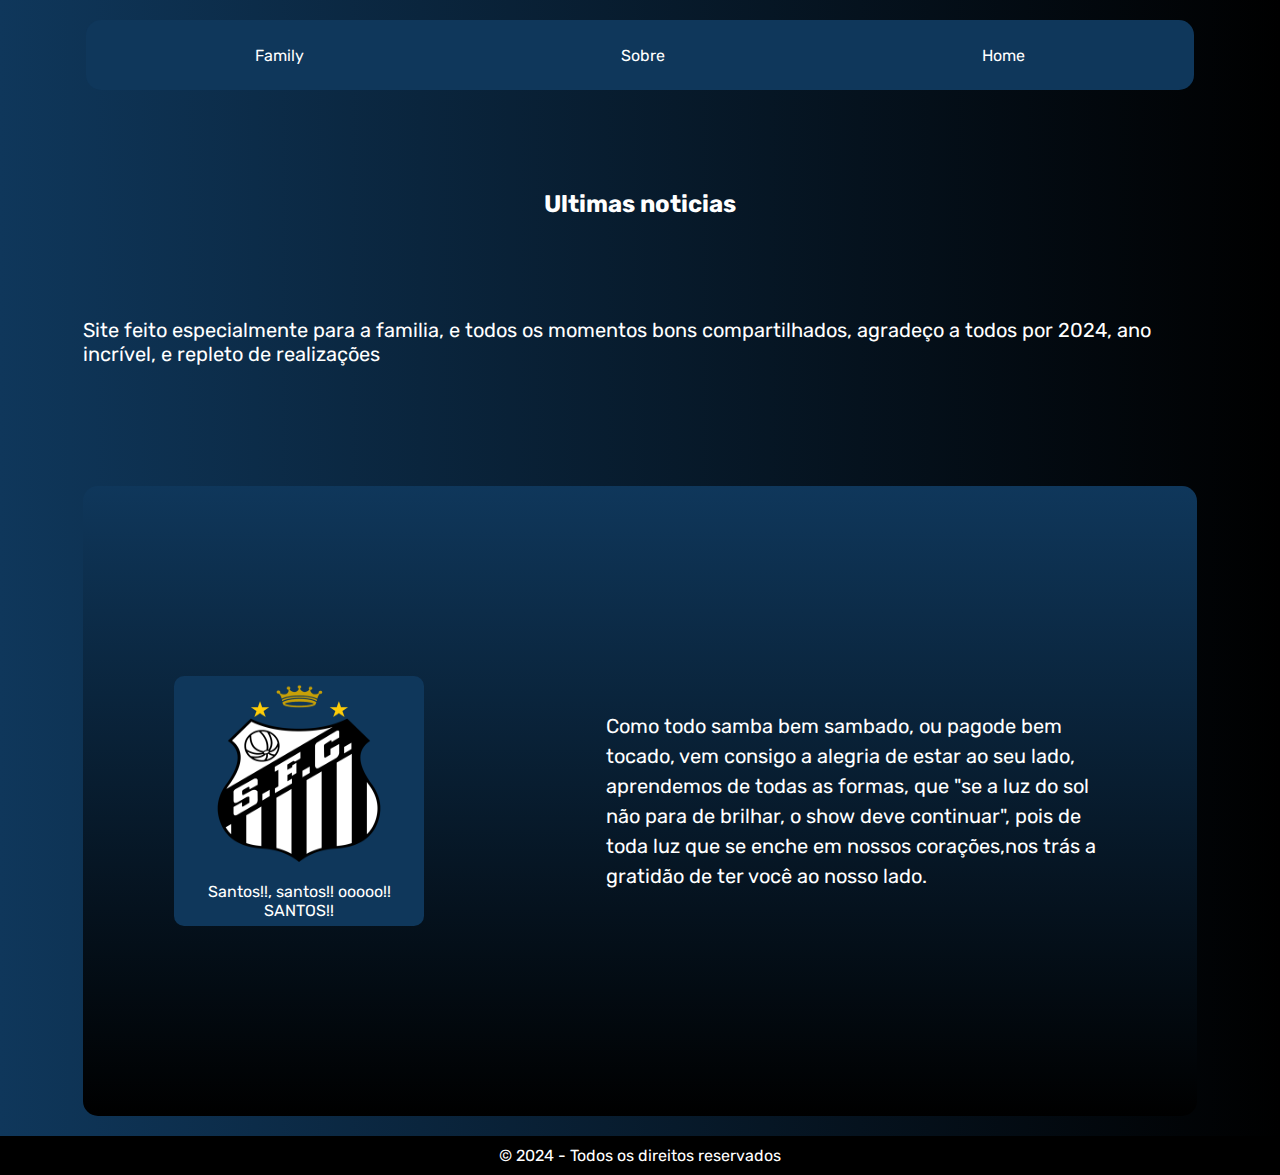
<file: index.html>
<!DOCTYPE html>
<html lang="en">
<head>
    <meta charset="UTF-8">
    <meta name="viewport" content="width=device-width, initial-scale=1.0">
    <link rel="shortcut icon" href="favicon.ico" type="image/x-icon">
    <link rel="stylesheet" href="css/style.css">
    <title>Family's site</title>
</head>
<body>

        <header class="title">
            <nav class="nav-here">
                <ul class="list">
                    <li id="Family"><a href="family.html">Family</a></li>
                    <li id="Sobre"><a href="about.html">Sobre</a></li>
                    <li id="Home"><a href="index.html">Home</a></li>
                </ul>
            </nav>

            
        </header>
        <main class="main-here">
            <h2>Ultimas noticias</h2>
            <p>Site feito especialmente para a familia, e todos os momentos
                bons compartilhados, agradeço a todos por 2024, ano incrível,
                e repleto de realizações
            </p>
            <section class="main-section">
                <div class="image">
                    <img src="assets/union.png" alt="Not found">
                    <p>Santos!!, santos!! ooooo!! SANTOS!! <a href="#"></a></p>
                </div>
                <div class="text">
                    <p>Como todo samba bem sambado, ou pagode bem tocado,
                        vem consigo a alegria de estar ao seu lado,
                        aprendemos de todas as formas, que "se a luz do sol não
                        para de brilhar, o show deve continuar", pois de toda luz
                        que se enche em nossos corações,nos trás a gratidão de ter você 
                        ao nosso lado. 
                    </p>
                </div>
            </section>
            
        </main>
        <footer><p>© 2024 - Todos os direitos reservados</p></footer>

</body>
</html>
</file>
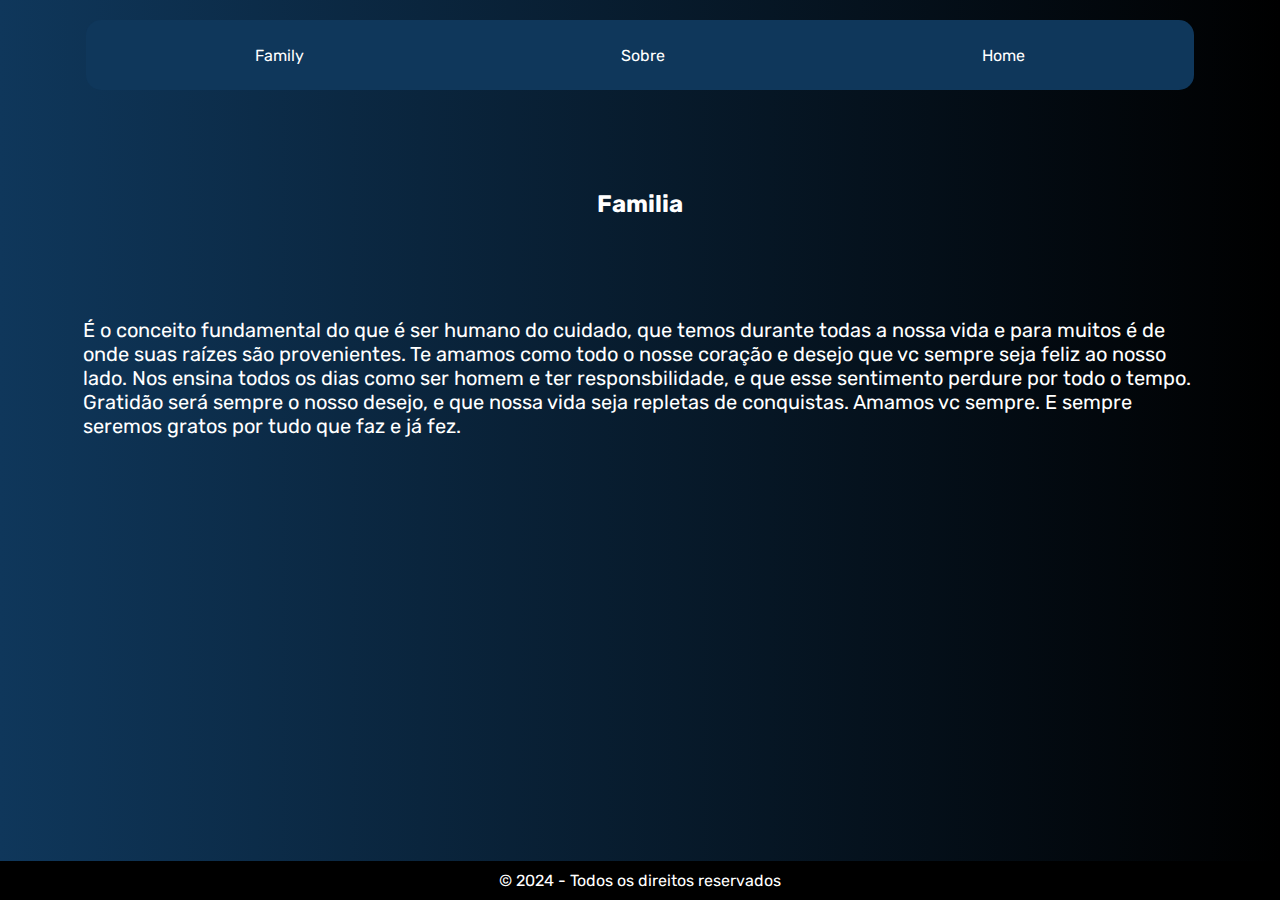
<file: about.html>
<!DOCTYPE html>
<html lang="en">
<head>
    <meta charset="UTF-8">
    <meta name="viewport" content="width=device-width, initial-scale=1.0">
    <link rel="shortcut icon" href="favicon.ico" type="image/x-icon">
    <link rel="stylesheet" href="css/style.css">
    <title>Family's site</title>
</head>
<body>

        <header class="title">
            <nav class="nav-here">
                <ul class="list">
                    <li id="Family"><a href="family.html">Family</a></li>
                    <li id="Sobre"><a href="about.html">Sobre</a></li>
                    <li id="Home"><a href="index.html">Home</a></li>
                </ul>
            </nav>

            
        </header>
        <main class="main-here">
            <h2>Familia</h2>
            <p>É o conceito fundamental do que é ser humano do cuidado, que temos durante todas a nossa vida
                e para muitos é de onde suas raízes são provenientes. Te amamos como todo o nosse coração e desejo que
                vc sempre seja feliz ao nosso lado. Nos ensina todos os dias como ser homem e ter responsbilidade, e que
                esse sentimento perdure por todo o tempo. Gratidão será sempre o nosso desejo, e que nossa vida
                seja repletas de conquistas. Amamos vc sempre. E sempre seremos gratos por tudo que faz e já fez.
            </p>
            
        </main>
        <footer><p>© 2024 - Todos os direitos reservados</p></footer>

</body>
</html>
</file>
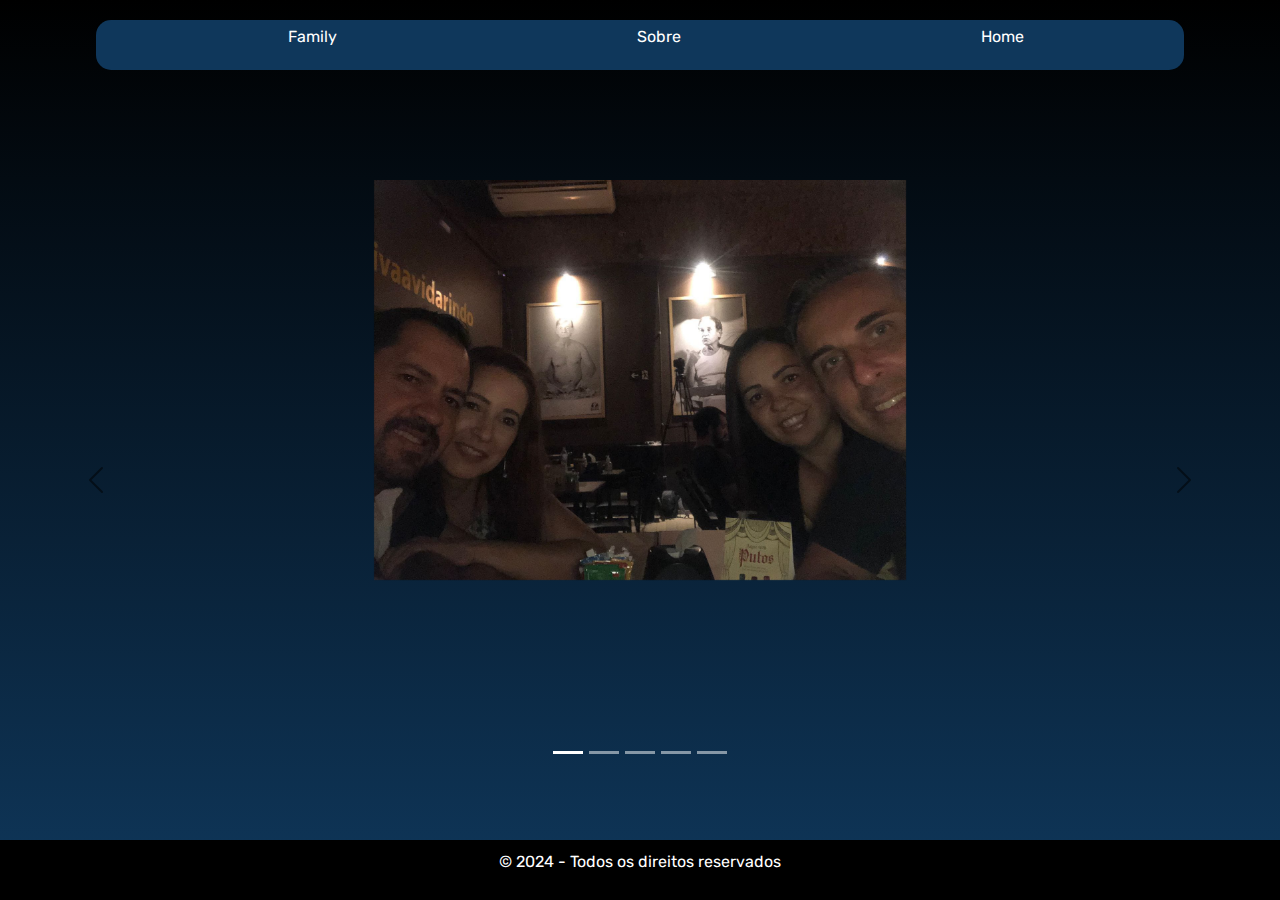
<file: family.html>
<!DOCTYPE html>
<html lang="en">
<head>
    <meta charset="UTF-8">
    <meta name="viewport" content="width=device-width, initial-scale=1.0">
    <link rel="shortcut icon" href="favicon.ico" type="image/x-icon">
    <link rel="stylesheet" href="css/family.css">
    <link href="https://cdn.jsdelivr.net/npm/bootstrap@5.3.0/dist/css/bootstrap.min.css" rel="stylesheet">
    <title>Family's site</title>
</head>
<body>

    <header class="title">
        <nav class="nav-here">
            <ul class="list">
                <li id="Family"><a href="family.html">Family</a></li>
                <li id="Sobre"><a href="about.html">Sobre</a></li>
                <li id="Home"><a href="index.html">Home</a></li>
            </ul>
        </nav>

        
    </header>
    <!-- Carrossel do Bootstrap -->
    <div id="carouselExample" class="carousel slide" data-bs-ride="carousel">
        <div class="carousel-indicators">
            <!-- Indicadores para as 10 imagens -->
            <button type="button" data-bs-target="#carouselExample" data-bs-slide-to="0" class="active" aria-current="true" aria-label="Slide 1"></button>
            <button type="button" data-bs-target="#carouselExample" data-bs-slide-to="1" aria-label="Slide 2"></button>
            <button type="button" data-bs-target="#carouselExample" data-bs-slide-to="2" aria-label="Slide 3"></button>
            <button type="button" data-bs-target="#carouselExample" data-bs-slide-to="3" aria-label="Slide 4"></button>
            <button type="button" data-bs-target="#carouselExample" data-bs-slide-to="4" aria-label="Slide 5"></button>
        </div>
        <div class="carousel-inner">
            <div class="carousel-item active">
                <img src="assets/img1.jpg" class="d-block mx-auto" alt="Image 1">
            </div>
            <div class="carousel-item">
                <img src="assets/img2.jpg" class="d-block mx-auto" alt="Image 2">
            </div>
            <div class="carousel-item">
                <img src="assets/img3.jpg" class="d-block mx-auto" alt="Image 3">
            </div>
            <div class="carousel-item">
                <img src="assets/img4.jpg" class="d-block mx-auto" alt="Image 4">
            </div>
            <div class="carousel-item">
                <img src="assets/img5.jpg" class="d-block mx-auto" alt="Image 5">
            </div>
        </div>
        <button class="carousel-control-prev" type="button" data-bs-target="#carouselExample" data-bs-slide="prev">
            <span class="carousel-control-prev-icon" aria-hidden="true"></span>
            <span class="visually-hidden">Previous</span>
        </button>
        <button class="carousel-control-next" type="button" data-bs-target="#carouselExample" data-bs-slide="next">
            <span class="carousel-control-next-icon" aria-hidden="true"></span>
            <span class="visually-hidden">Next</span>
        </button>
    </div>


    <footer>
        <p>© 2024 - Todos os direitos reservados</p>
    </footer>

    <script src="https://cdn.jsdelivr.net/npm/bootstrap@5.3.0/dist/js/bootstrap.bundle.min.js"></script>
</body>
</html>
</file>
<file: css/style.css>
@import url('https://fonts.googleapis.com/css2?family=Abel&family=Josefin+Sans:ital,wght@0,100..700;1,100..700&family=Lato:ital,wght@0,100;0,300;0,400;0,700;0,900;1,100;1,300;1,400;1,700;1,900&family=Nunito:ital,wght@0,200..1000;1,200..1000&family=Rubik:ital,wght@0,300..900;1,300..900&family=Work+Sans:ital,wght@0,100..900;1,100..900&display=swap');
*{
    padding: 0;
    margin: 0;
    font-family: "Rubik", serif;
    color: var(--white-color);

}
:root{
    --black-color-bg: #000000;
    --gray-color-br: #0f375b;
    --white-color:#ffffff;
}
::-webkit-scrollbar{
    width: 12px; 
    height: 12px;  
    background-color: #000000;
}
body {
    background-image: linear-gradient(270deg, var(--black-color-bg), var(--gray-color-br));
    background-repeat: no-repeat;
    min-height: 100vh;
    display: flex;
    flex-direction: column;
    transition: all 0.5s ease-in-out;
}

.title{
    display: flex;
    flex-direction: column;
    align-items: center;
}
.nav-here{
    display: flex;
    align-items: center;
    margin-top: 20px;
    background-color:  var(--gray-color-br);
    border-radius: 15px;
    padding: 10px;
    max-width: 100vw;
    width: 85vw; 
    max-height: 100vh;
    height: 50px;
     
}
.nav-here > .list{
    display: flex;
    justify-content: space-around; 
    max-width: 100vw;
    width: 85vw;
    list-style: none;
}
.nav-here > .list > li > a{
    text-decoration: none;
    color: var(--white-color);
    transition: all 0.1s ease-in-out;
}
.nav-here > .list > li > a:hover{
    color: #555555;
}

.main-here{
    margin-top: 100px;
    flex: 1;
    display: flex;
    flex-direction: column;
    align-items: center;
}
.main-here > p{
    margin: 50px;
    padding: 50px;
    width: 87vw;
    font-size: 20px;
}
.main-section{
    display: flex;
    flex-direction: row;
    justify-content: space-around;
    align-items: center;
    width: 87vw;
    height: 70vh;
    margin-top: 20px;
    margin-bottom: 20px;
    border-radius: 15px;
    background-image: linear-gradient(var(--gray-color-br), var(--black-color-bg));
}
.main-section > .image{
    background-color: var(--gray-color-br);
    border-radius: 10px;
    height: 250px;
    width: 250px;
    text-align: center;
    display: flex;
    flex-direction: column;
    align-items: center;
    justify-content: center;
    gap: 20px;
}
.main-section > .image > img{
    height: 180px;
    width: 200px;
}
.main-section > .text{
    display: flex;
    align-items: center;
    height: 250px;
    width: 500px;
}
.main-section > .text > p{
    font-size: 20px;
    line-height: 1.5;
    
}
footer{
    padding: 10px;
    display: flex;
    justify-content: center;
    align-items: center;
    background-color: var(--black-color-bg);
    color: var(--white-color);
}
/* Responsividade para dispositivos pequenos */
@media (max-width: 768px) {
    .nav-here {
        flex-direction: column;
        height: auto;
        padding: 20px;
    }
    .nav-here > .list {
        flex-direction: column;
        align-items: center;
        gap: 10px;
        width: 100%;
    }
    .nav-here > .list > li > a {
        font-size: 14px;
    }
    .main-section {
        flex-direction: column;
        height: auto;
        padding: 20px;
    }
    .main-section > .image,
    .main-section > .text {
        width: 90%;
        height: auto;
    }
    .main-section > .text > p {
        font-size: 16px;
        line-height: 1.4;
    }
    .main-here > p {
        font-size: 18px;
        padding: 20px;
    }
}

/* Responsividade para dispositivos muito pequenos */
@media (max-width: 480px) {
    .nav-here {
        padding: 15px;
    }
    .nav-here > .list > li > a {
        font-size: 12px;
    }
    .main-section {
        padding: 15px;
    }
    .main-section > .image > img {
        height: 150px;
        width: 150px;
    }
    .main-section > .text > p {
        font-size: 14px;
    }
    .main-here > p {
        font-size: 16px;
        padding: 15px;
    }
    footer {
        font-size: 12px;
        padding: 5px;
    }
}
</file>
<file: css/family.css>
@import url('https://fonts.googleapis.com/css2?family=Abel&family=Josefin+Sans:ital,wght@0,100..700;1,100..700&family=Lato:ital,wght@0,100;0,300;0,400;0,700;0,900;1,100;1,300;1,400;1,700;1,900&family=Nunito:ital,wght@0,200..1000;1,200..1000&family=Rubik:ital,wght@0,300..900;1,300..900&family=Work+Sans:ital,wght@0,100..900;1,100..900&display=swap');
        * {
            padding: 0;
            margin: 0;
            font-family: "Rubik", serif;
            color: var(--white-color);
        }
        :root {
            --black-color-bg: #000000;
            --gray-color-br: #0f375b;
            --white-color: #ffffff;
        }
        ::-webkit-scrollbar {
            width: 12px;
            height: 12px;
            background-color: #000000;
        }
        body {
            display: flex;
            flex-direction: column;
            justify-content: space-between; 
            min-height: 100vh;
            margin: 0; 
            background-image: linear-gradient(var(--black-color-bg), var(--gray-color-br));
        }
        .title {
            display: flex;
            flex-direction: column;
            align-items: center;
        }
        .nav-here {
            display: flex;
            align-items: center;
            margin-top: 20px;
            background-color: var(--gray-color-br);
            border-radius: 15px;
            padding: 10px;
            max-width: 100vw;
            width: 85vw;
            max-height: 100vh;
            height: 50px;
        }
        .nav-here > .list {
            display: flex;
            justify-content: space-around;
            max-width: 100vw;
            width: 85vw;
            list-style: none;
        }
        .nav-here > .list > li > a {
            text-decoration: none;
            color: var(--white-color);
            transition: all 0.1s ease-in-out;
        }
        .nav-here > .list > li > a:hover {
            color: #555555;
        }
        footer {
            padding: 10px;
            display: flex;
            justify-content: center;
            align-items: center;
            background-color: var(--black-color-bg);
            color: var(--white-color);
        }
        #carouselExample {
            margin-top: 50px;
        }
        .carousel-inner img {
             height: 400px;  
            object-fit: cover; 
            object-position: center;
            margin-bottom: 200px;
        }
        .carousel-control-prev-icon,
        .carousel-control-next-icon {
            filter: invert(1);
        }
        /* Responsividade para dispositivos médios */
@media (max-width: 768px) {
    .nav-here {
        flex-direction: column;
        height: auto;
        padding: 20px;
    }
    .nav-here > .list {
        flex-direction: column;
        align-items: center;
        gap: 10px;
        width: 100%;
    }
    .nav-here > .list > li > a {
        font-size: 14px;
    }
    .carousel-inner img {
        height: 300px;
    }
    footer {
        font-size: 14px;
        padding: 15px;
    }
}

/* Responsividade para dispositivos pequenos */
@media (max-width: 480px) {
    .nav-here {
        padding: 15px;
    }
    .nav-here > .list > li > a {
        font-size: 12px;
    }
    .carousel-inner img {
        height: 200px;
    }
    footer {
        font-size: 12px;
        padding: 10px;
    }
}
</file>
